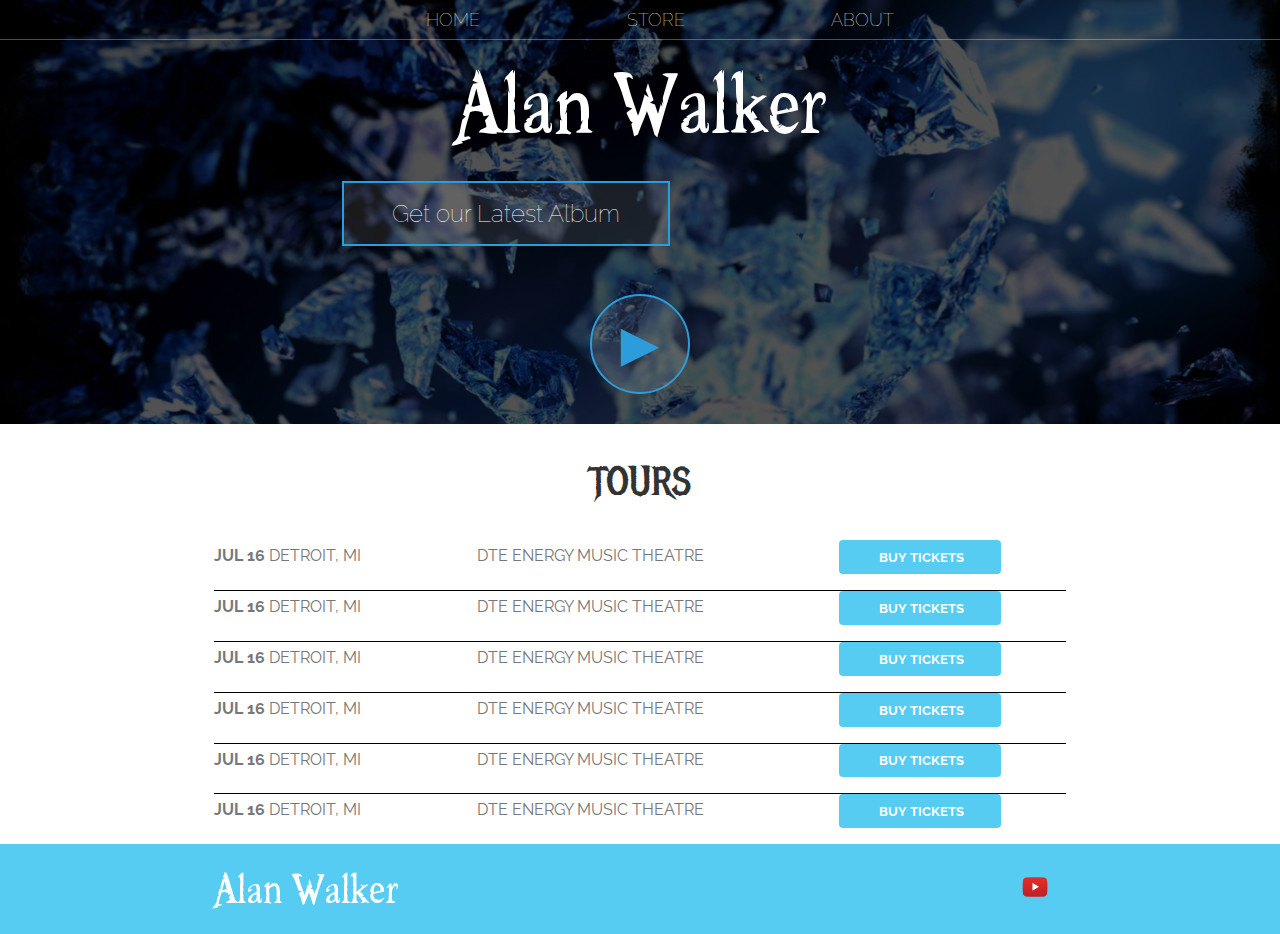
<file: index.html>
<!DOCTYPE html>
<html>
    <head>
        <title>Alan Walker</title>
        <meta name ="description" content="This is the description">
        <link rel="stylesheet" href="css/style.css">
    </head>
    <body>
        <header class="main-header">
            <nav class="nav main-nav">
                <ul>
                    <li><a href="index.html">HOME</a></li>
                    <li><a href="store.html">STORE</a></li>
                    <li><a href="about.html">ABOUT</a></li>
                </ul>
            </nav>
            
            <h1 class="artist-name artist-name-large">Alan Walker</h1>
            <div class="container">
                <button class="btn btn-header" type="button">Get our Latest Album</button>
            </div>
           
           
        
            <button class="btn btn-header btn-play" type="button">&#9658</button>
        </header>
        <section class="content-section container">
            <h2 class="section-header">TOURS</h2>
                <div class="tour-row">
                    <strong>JUL 16</strong>

                    <span class="tour-item tour-city">DETROIT, MI</span>

                    <span class="tour-item tour-arena">DTE ENERGY MUSIC THEATRE</span>

                    <button type="button" class="btn tour-item tour-btn btn-primary">BUY TICKETS</button>
                </div>
                <div class="tour-row">
                    <strong>JUL 16</strong>

                    <span class="tour-item tour-city">DETROIT, MI</span>

                    <span class="tour-item tour-arena">DTE ENERGY MUSIC THEATRE</span>

                    <button type="button" class="btn tour-item tour-btn btn-primary">BUY TICKETS</button>
                </div>
                <div class="tour-row">
                    <strong>JUL 16</strong>

                    <span class="tour-item tour-city">DETROIT, MI</span>

                    <span class="tour-item tour-arena">DTE ENERGY MUSIC THEATRE</span>

                    <button type="button" class="btn tour-item tour-btn btn-primary">BUY TICKETS</button>
                </div>
                <div class="tour-row">
                    <strong>JUL 16</strong>

                    <span class="tour-item tour-city">DETROIT, MI</span>

                    <span class="tour-item tour-arena">DTE ENERGY MUSIC THEATRE</span>

                    <button type="button" class="btn tour-item tour-btn btn-primary">BUY TICKETS</button>
                </div>
                <div class="tour-row">
                    <strong>JUL 16</strong>

                    <span class="tour-item tour-city">DETROIT, MI</span>

                    <span class="tour-item tour-arena">DTE ENERGY MUSIC THEATRE</span>

                    <button type="button" class="btn tour-item tour-btn btn-primary">BUY TICKETS</button>
                </div>
                <div class="tour-row">
                    <strong>JUL 16</strong>

                    <span class="tour-item tour-city">DETROIT, MI</span>

                    <span class="tour-item tour-arena">DTE ENERGY MUSIC THEATRE</span>

                    <button type="button" class="btn tour-item tour-btn btn-primary">BUY TICKETS</button>
                </div>
            </div>
        </section>
        <footer class="main-footer">
            <div class="container main-footer-container">
                <h3 class="artist-name">Alan Walker</h3>
                <ul class="nav footer-nav">
                    <li>
                        <a href="https://www.youtube.com/channel/UCJrOtniJ0-NWz37R30urifQ" target="_blank">
                            <img src="images/youtube.png">
                        </a>
                    </li>
                </ul>
            </div>
        </footer>
    </body>
</html>
</file>
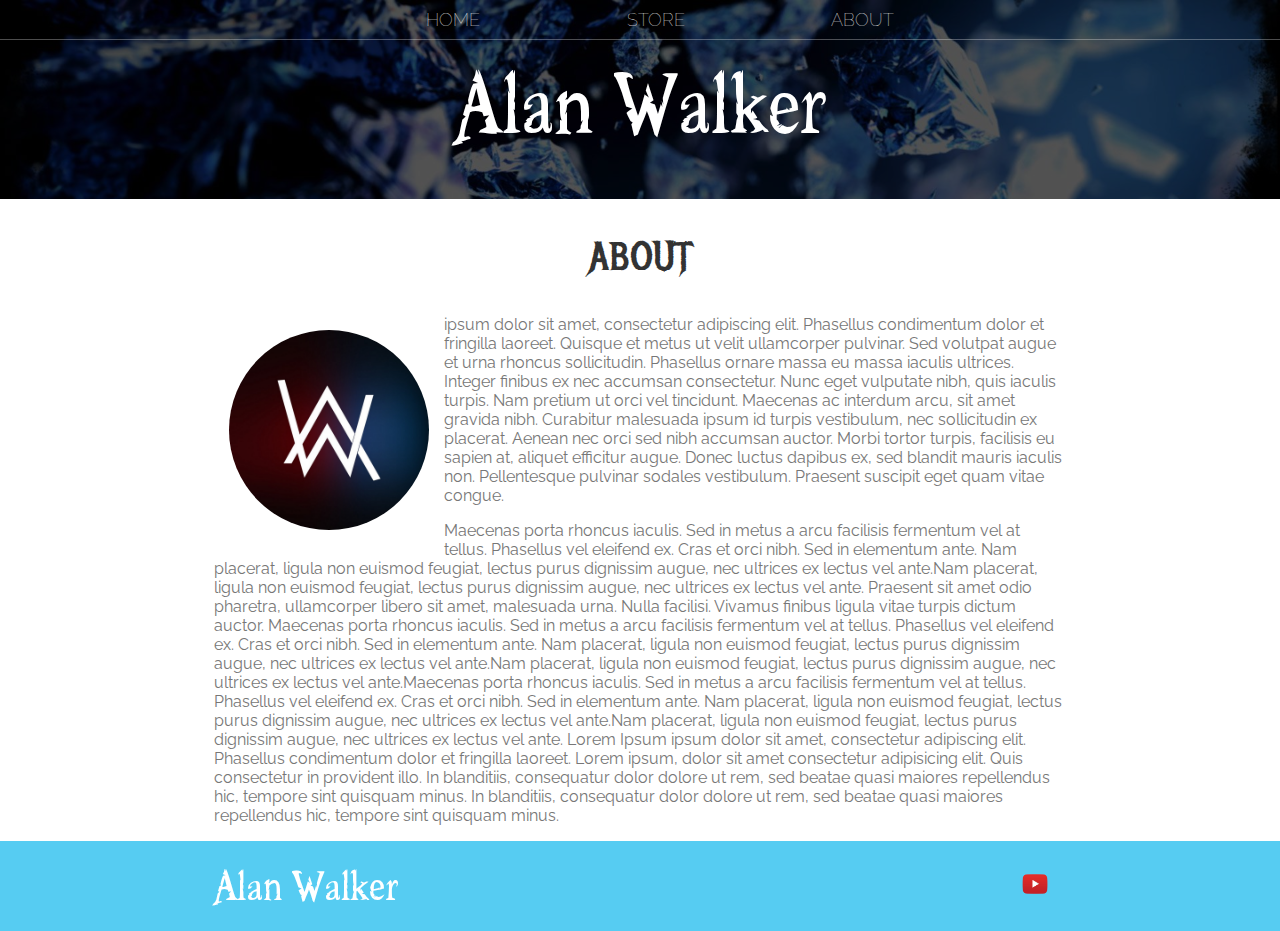
<file: about.html>
<!DOCTYPE html>
<html>
    <head>
        <title>Alan Walker | About</title>
        <meta name ="description" content="This is the description">
        <link rel="stylesheet" href="css/style.css">
    </head>
    <body>
        <header class="main-header">
            <nav class="nav main-nav">
                <ul>
                    <li><a href="index.html">HOME</a></li>
                    <li><a href="store.html">STORE</a></li>
                    <li><a href="about.html">ABOUT</a></li>
                </ul>
            </nav>
            <h1 class="artist-name artist-name-large">Alan Walker</h1>
        </header>
        <section class="content-section container">
            <h2 class="section-header">ABOUT</h2>
            <img class="about-band-image" src="images/alanwalker.jpg" alt="alan walker" width="300">
            <p> ipsum dolor sit amet, consectetur adipiscing elit. Phasellus condimentum dolor et fringilla laoreet. Quisque et metus ut velit ullamcorper pulvinar. Sed volutpat augue et urna rhoncus sollicitudin. Phasellus ornare massa eu massa iaculis ultrices. Integer finibus ex nec accumsan consectetur. Nunc eget vulputate nibh, quis iaculis turpis. Nam pretium ut orci vel tincidunt. Maecenas ac interdum arcu, sit amet gravida nibh. Curabitur malesuada ipsum id turpis vestibulum, nec sollicitudin ex placerat. Aenean nec orci sed nibh accumsan auctor. Morbi tortor turpis, facilisis eu sapien at, aliquet efficitur augue. Donec luctus dapibus ex, sed blandit mauris iaculis non. Pellentesque pulvinar sodales vestibulum. Praesent suscipit eget quam vitae congue.</p>
            
            <p>Maecenas porta rhoncus iaculis. Sed in metus a arcu facilisis fermentum vel at tellus. Phasellus vel eleifend ex. Cras et orci nibh. Sed in elementum ante. Nam placerat, ligula non euismod feugiat, lectus purus dignissim augue, nec ultrices ex lectus vel ante.Nam placerat, ligula non euismod feugiat, lectus purus dignissim augue, nec ultrices ex lectus vel ante. Praesent sit amet odio pharetra, ullamcorper libero sit amet, malesuada urna. Nulla facilisi. Vivamus finibus ligula vitae turpis dictum auctor. Maecenas porta rhoncus iaculis. Sed in metus a arcu facilisis fermentum vel at tellus. Phasellus vel eleifend ex. Cras et orci nibh. Sed in elementum ante. Nam placerat, ligula non euismod feugiat, lectus purus dignissim augue, nec ultrices ex lectus vel ante.Nam placerat, ligula non euismod feugiat, lectus purus dignissim augue, nec ultrices ex lectus vel ante.Maecenas porta rhoncus iaculis. Sed in metus a arcu facilisis fermentum vel at tellus. Phasellus vel eleifend ex. Cras et orci nibh. Sed in elementum ante. Nam placerat, ligula non euismod feugiat, lectus purus dignissim augue, nec ultrices ex lectus vel ante.Nam placerat, ligula non euismod feugiat, lectus purus dignissim augue, nec ultrices ex lectus vel ante. Lorem Ipsum ipsum dolor sit amet, consectetur adipiscing elit. Phasellus condimentum dolor et fringilla laoreet. Lorem ipsum, dolor sit amet consectetur adipisicing elit. Quis consectetur in provident illo. In blanditiis, consequatur dolor dolore ut rem, sed beatae quasi maiores repellendus hic, tempore sint quisquam minus. In blanditiis, consequatur dolor dolore ut rem, sed beatae quasi maiores repellendus hic, tempore sint quisquam minus.</p>
        </section>
        <footer class="main-footer">
            <div class="container main-footer-container">
                <h3 class="artist-name">Alan Walker</h3>
                <ul class="nav footer-nav">
                    <li>
                        <a href="https://www.youtube.com/channel/UCJrOtniJ0-NWz37R30urifQ" target="_blank">
                            <img src="images/youtube.png">
                        </a>
                    </li>
                </ul>
            </div>
        </footer>
    </body>
</html>
</file>
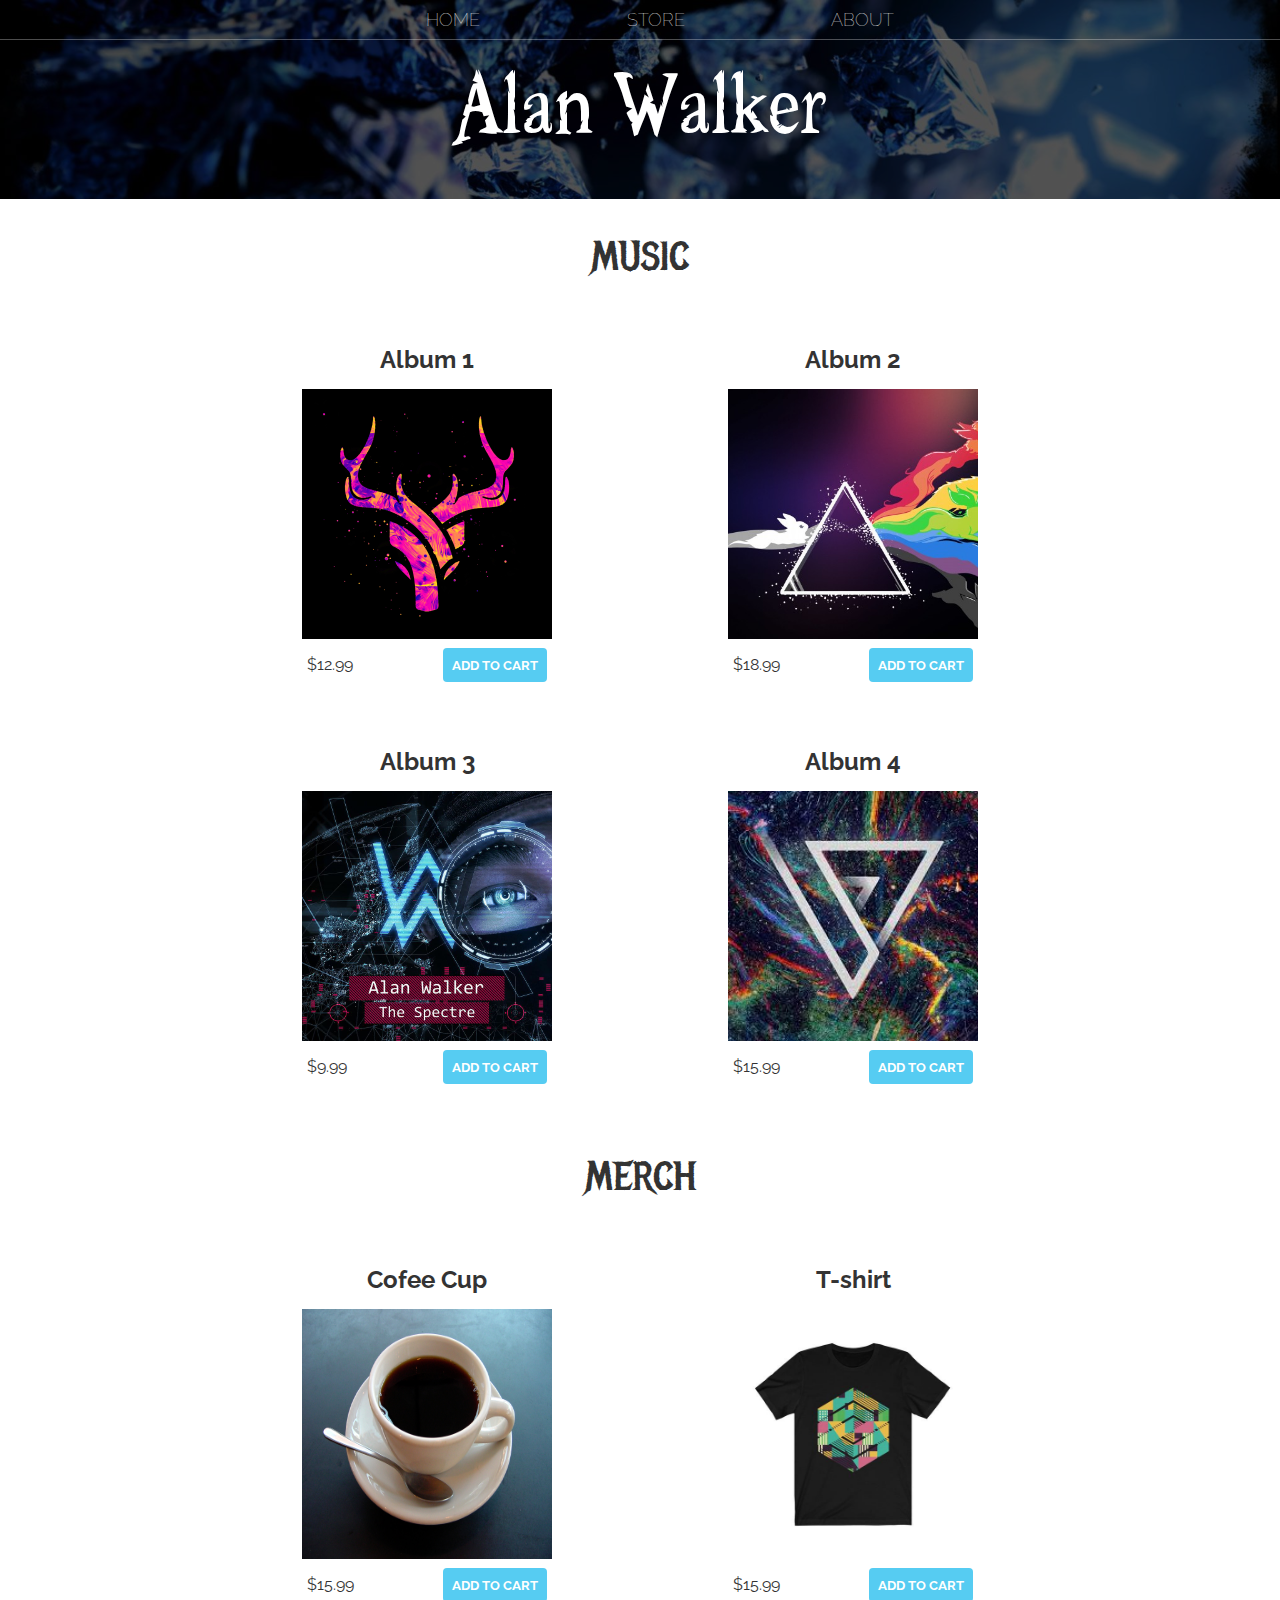
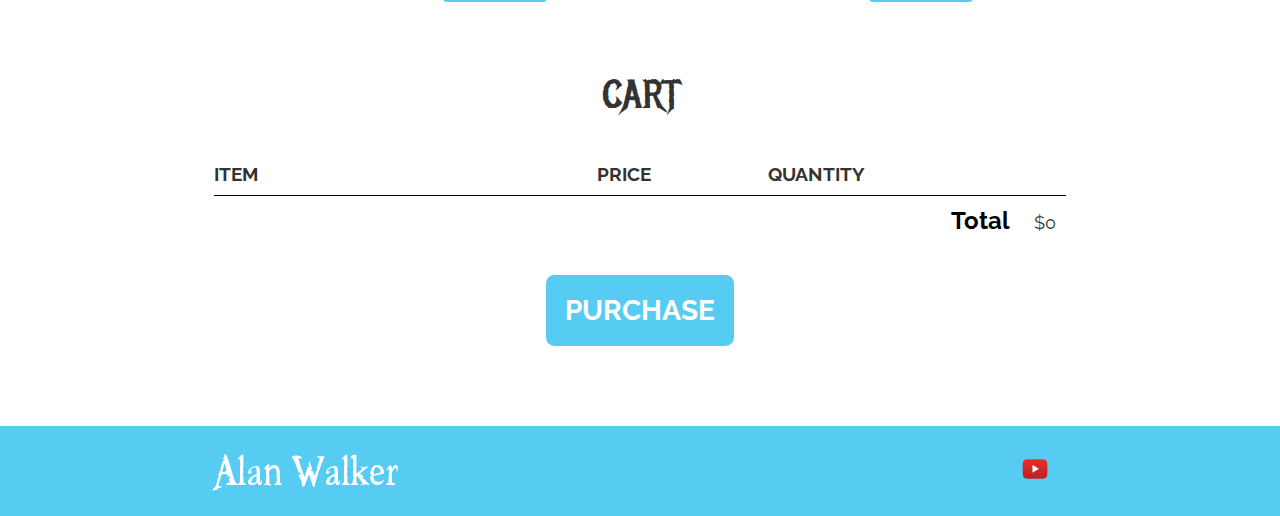
<file: store.html>
<!DOCTYPE html>
<html>
    <head>
        <title>Alan Walker | Store</title>
        <meta name ="description" content="This is the description">
        <link rel="stylesheet" href="css/style.css">
        <script src="store.js" async></script>
    </head>
    <body>
        <header class="main-header">
            <nav class="nav main-nav">
                <ul>
                    <li><a href="index.html">HOME</a></li>
                    <li><a href="store.html">STORE</a></li>
                    <li><a href="about.html">ABOUT</a></li>
                </ul>
            </nav>
            <h1 class="artist-name artist-name-large">Alan Walker</h1>
        </header>
        <section class= "container content-section">
            <h2 class="section-header">MUSIC</h2>
            <div class="shop-items">
                <div class="shop-item">
                        
                        <span class="shop-item-title">Album 1</span>

                    <img class="shop-item-image" src="images/a1.jpg">
                    <div class="shop-item-details">
                        <span class="shop-item-price">$12.99</span>
                        <button class="btn btn-primary shop-item-button" type="button">ADD TO CART</button>
                    </div>
                </div>
                <div class="shop-item">
                    
                        <span class="shop-item-title">Album 2</span>
        
                    <img class="shop-item-image" src="images/a2.jpg">
                    <div class="shop-item-details">
                        <span class="shop-item-price">$18.99</span>
                        <button type="button" class="btn btn-primary shop-item-button">ADD TO CART</button>
                    </div>
                </div>
                <div class="shop-item">
                    
                        <span class="shop-item-title">Album 3</span>
                
                    <img  class="shop-item-image" src="images/a3.jpg">
                    <div class="shop-item-details">
                        <span class="shop-item-price">$9.99</span>
                        <button type="button" class="btn btn-primary shop-item-button">ADD TO CART</button>
                    </div>
                </div>
                <div class="shop-item">
                    
                        <span class="shop-item-title">Album 4</span>
                    
                    <img class="shop-item-image" src="images/a4.jpg">
                    <div class="shop-item-details">
                        <span class="shop-item-price">$15.99</span>
                        <button type="button" class="btn btn-primary shop-item-button">ADD TO CART</button>
                    </div>
                </div>
            </div>
        </section>

        <section class="container content-section">
            
                <h2 class="section-header">MERCH</h2>
                <div class="shop-items">

                <div class="shop-item">
                    
                        <span class="shop-item-title">Cofee Cup</span>
                    
                    <img class="shop-item-image" src="images/a1m.jpg" >
                    <div class="shop-item-details">
                        <span class="shop-item-price">$15.99</span>
                        <button type="button" class="btn btn-primary shop-item-button">ADD TO CART</button>
                    </div>
                </div>
                <div class="shop-item">
                    
                        <span class="shop-item-title">T-shirt</span>
                    
                    <img class="shop-item-image" src="images/a2m.jpg" >
                    <div class="shop-item-details">
                        <span class="shop-item-price">$15.99</span>
                        <button class="btn btn-primary shop-item-button" type="button">ADD TO CART</button>
                    </div>
                </div>
            </div>
        </section>
        <section class="container content-section">
            <h2 class="section-header">CART</h2>
            <div class="cart-row">
                <span class="cart-item cart-header cart-column">ITEM</span>
                <span class="cart-price cart-header cart-column">PRICE</span>
                <span class="cart-quantity cart-header cart-column">QUANTITY</span>
            </div>
            <div class="cart-items">
               
            </div>
            
            <div class="cart-total">
                <strong class="cart-total-title">Total</strong>
                <span class="cart-total-price">$0</span>
            </div>
            
                <button class="btn btn-primary btn-purchase" role="button">PURCHASE</button>
            
        </section>
        <footer class="main-footer">
            <div class="container main-footer-container">
                <h3 class="artist-name">Alan Walker</h3>
                <ul class="nav footer-nav">
                    <li>
                        <a href="https://www.youtube.com/channel/UCJrOtniJ0-NWz37R30urifQ" target="_blank">
                            <img src="images/youtube.png">
                        </a>
                    </li>
                    
                </ul>
            </div>
        </footer>
    </body>
</html>
</file>
<file: css/style.css>
@import url('https://fonts.googleapis.com/css?family=Raleway:300,400');
@import url('https://fonts.googleapis.com/css?family=Metal+Mania');

@font-face {
    font-family: "Booter - Zero Zero";
    src: url(../Fonts/BOOTERZZ.woff) format("woff"),
         url(../Fonts/BOOTERZZ.woff2) format("woff2");

    font-weight: normal;
    font-style: normal;
}
* {
    box-sizing: border-box;
    font-family: Raleway;
    color: #777;
}
html, body{
    margin: 0;
    padding: 0;
}
.nav ul{
    margin: 0;
}

.nav li {
    display: inline;
}

.nav a {
    display: inline-block;
    padding: .5em;
    color: white;
    text-decoration: none;
}

.nav a:hover{
    background-color: rgba(255, 255, 255, .3);
}

.main-nav {
    text-align: center;
    font-size: 1.1em;
    font-weight: lighter;
    border-bottom: 1px solid rgba(255, 255, 255, .3);
}

.main-nav li{
    padding: 0 5%;
}

.main-header {
    background-color: rgba(0, 0, 0, .6);
    background-image: url(../images/background.jpg);
    background-blend-mode: multiply;
    background-size: cover;
    padding-bottom: 30px;

}

.artist-name{
    text-align: center;
    margin: 0;
    font-size: 4em;
    font-family: "Booter - Zero Zero";
    font-weight: normal;
    color: white;
}

.artist-name-large {
    font-size: 8em;
}

.content-section {
    margin: 1em;

}

.container {
    max-width: 900px;
    margin: 0 auto;
    padding: 0 1.5em;
}

.section-header{
    font-family: "Metal Mania";
    font-weight: normal;
    color: #333;
    text-align: center;
    font-size: 2.5em;
}

.about-band-image {
    float: left;
    height: 200px;
    width: 200px;
    margin: 15px;
    border-radius: 50%;
}

.main-footer {
    background-color: #56CCF2;
    color: white;
    padding: .25em 0;
}

.main-footer-container {
    display: flex;
    align-items: center;
}

.main-footer-container ul{
    flex-grow: 1;
    text-align: end;
}

.footer-nav li{
    padding: 0 .5em;
}

.footer-nav img{
    width: 30px;
    height: 30px;
    float: left;
}

.btn {
    text-align:center;
    vertical-align: middle;
    padding: .67em;
    cursor: pointer;
}

.btn-header {
    margin: .5em 15% 2em 15%;
    color: white;
    border: 2px solid #2d9cdb;
    background-color: rgba(255, 255, 255, .1);
    border-radius: 0;
    font-size: 1.5em;
    font-weight: lighter;
    padding-left: 2em;
    padding-right: 2em;

}

.btn-header:hover {
    background-color: rgba(255, 255, 255, .3)
}

.btn-play {
    display: block;
    margin: 0 auto;
    color: #2d9cdb ;
    font-size: 4em;
    border-radius: 50%;
    padding: 0;
    height: 100px;
    width: 100px;

}

.tour-row {
    border-bottom: 1px solid black;
    padding-bottom: 1em;
    margin-bottom: 1 em;
}

.tour-row:last-child {
    border-bottom: none;
}

.tour-item {
    display: inline-block;
    padding-right:.5em;
}

.tour-date {
    color: #555;
    font-weight:bold;
    width: 11%;
}
.tour-city {
    width: 24%;
}

.tour-arena{
    width:42%;
}

.tour-btn {
    width: 19%;
}

.btn-primary {
    color: white;
    background-color: #56CCF2;
    border:none;
    border-radius: .3em;
    font-weight: bold;

}

.btn-primary:hover{
    background-color: #2d9cdb ;
}

.shop-item {
    margin: 30px;
}

.shop-item-title {
    display: block;
    width: 100%;
    text-align:center;
    font-weight: bold;
    font-size: 1.5em;
    color: #333;
    margin-bottom:15px;
}

.shop-item-image{
    height:250px;
    width: 250px;
}

.shop-item-details{
    display: flex;
    align-items: center;
    padding: 5px;
}

.shop-item-price {
    flex-grow: 1;
    color: #333;
}

.shop-items {
    display: flex;
    flex-wrap: wrap;
    justify-content: space-around;
}

.cart-header {
    font-weight:bold;
    font-size: 1.2em;
    color: #333;
}

.cart-column {
    display: flex;
    align-items: center;
    border-bottom: 1px solid black;
    margin-right: 1.5 em;
    padding-bottom: 10px;
    margin-top: 10px;
}

.cart-row {
    display: flex;
}

.cart-item {
    width: 45%;
}

.cart-price {
    width: 20%;
    font-size: 1.2em;
    color: #333;
}
.cart-quantity{
    width: 35%;
}
.cart-item-title {
    color: #333;
    margin-left: .5em;
    font-size: 1.2em;
}
.cart-item-image {
    width: 75px;
    height: auto;
    border-radius: 10px;
}

.btn-danger {
    color: white;
    background-color: #EB5757;
    border: none;
    border-radius: .3em;
    font-weight:bold;
}

.btn-danger:hover{
    background-color: #CC4C4C;
}

.cart-quantity-input {
    height: 34px;
    width: 50px;
    border-radius: 5px;
    border: 1px solid #56CCF2;
    background-color: #eee;
    color: #333;
    padding: 0;
    text-align: center;
    font-size: 1.2em;
    margin-right: 25px;
}

.cart-total {
    text-align: end;
    margin-top: 10px;
    margin-right: 10px;
}

.cart-total-title {
    font-weight: bold;
    font-size: 1.5em;
    color:black;
    margin-right:20px;
}

.cart-total-price {
    color:#333;
    font-size: 1.1em;
}

.btn-purchase {
    display:block;
    margin: 40px auto 80px auto;
    font-size: 1.75em;
}
</file>
